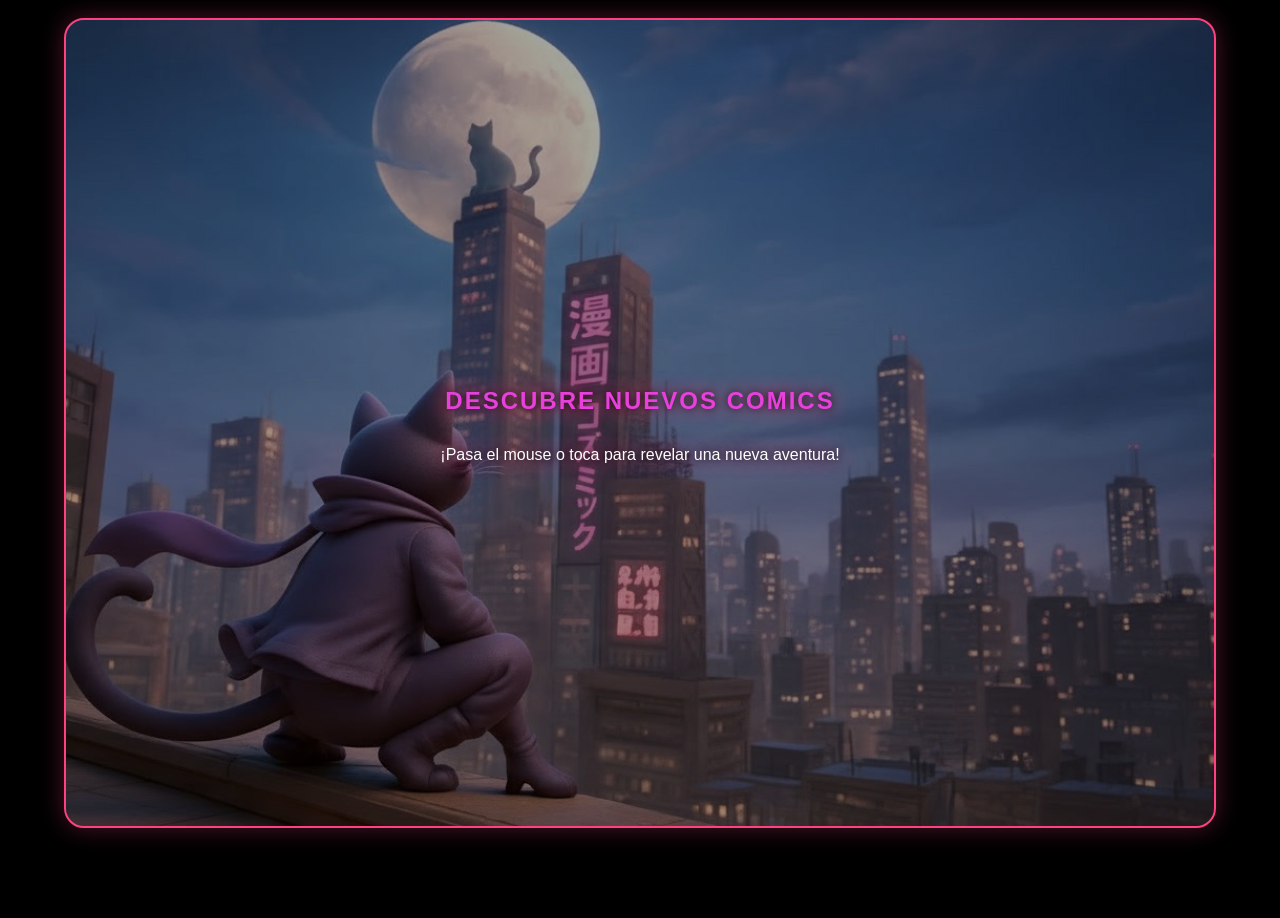
<file: index.html>
<!DOCTYPE html>
<html lang="es">
    <head>
        <meta charset="UTF-8">
        <meta name="viewport" content="width=device-width, initial-scale=1.0">
        <title>COSMIC 🐱 - Entrypoint</title>
        <link rel="stylesheet" href="CSS-All.css">
        <link rel="stylesheet" href="CSS-Entrypoint.css">
    </head>
    <body>
        <main class="contenedor-tarjeta-flip">
            <div class="tarjeta-3d">
                <div class="cara frente-tarjeta">
                    <h2>Descubre nuevos comics</h2>
                    <p>¡Pasa el mouse o toca para revelar una nueva aventura!</p>
                </div>
                <div class="cara atras-tarjeta">
                    <header class="encabezado-sitio">
                        <div class="contenedor-logo"> 
                            <a><img src="logo.jpeg" alt="COSMIC" class="logo-redondo"></a>
                            <span class="nombre-sitio">COSMIC</span>
                        </div>       
                    </header>     
                    <section>
                        <h1>Bienvenido a COSMIC</h1>
                        <br>
                        <h3>¿Qué es COSMIC?</h3>
                        <p>COSMIC es una plataforma de lectura en línea que ofrece una experiencia de lectura única y emocionante.</p>
                        <p>¡Únete a nuestra comunidad de lectores y descubre libros que te encantarán!</p>
                        <br>
                        <a href="Register.html" class="boton-colorful"><span>Siguiente 🚀</span></a>
                    </section>
                </div> 
            </div>
        </main>
    </body>
</html>
</file>
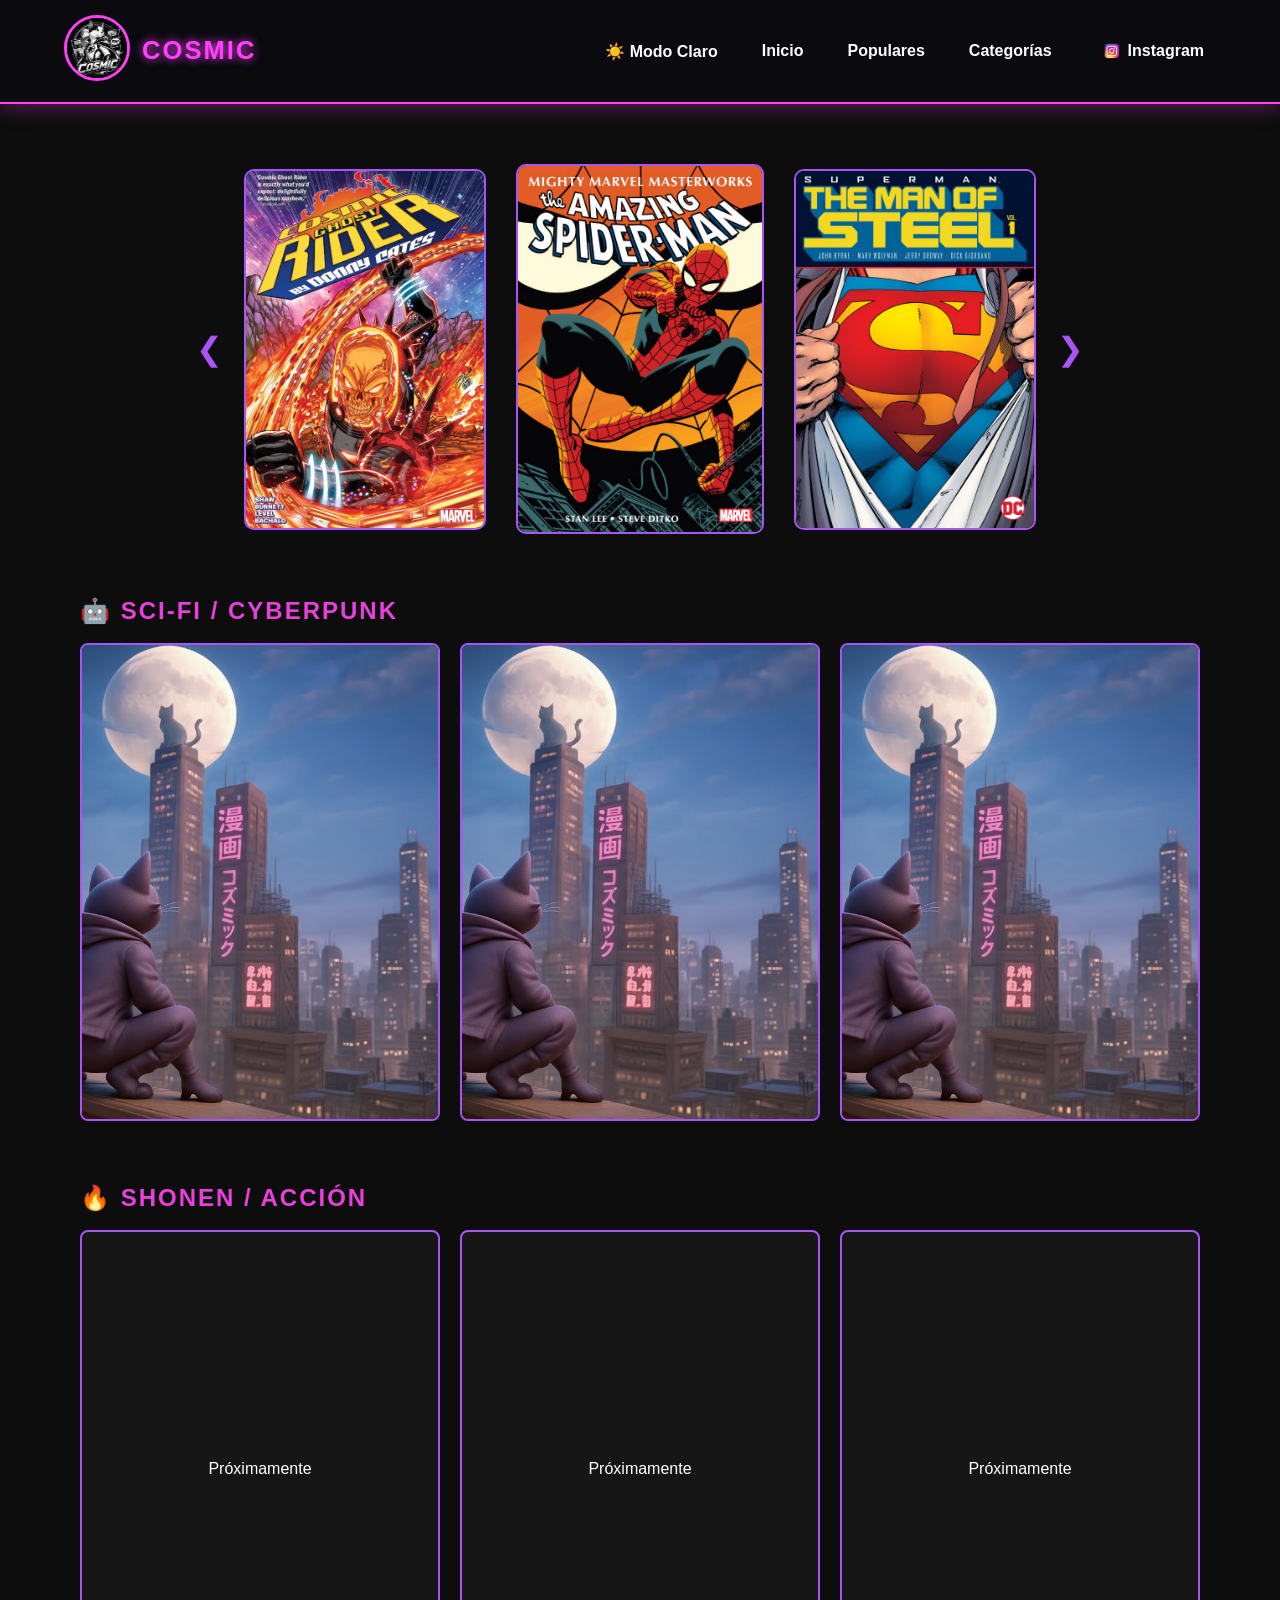
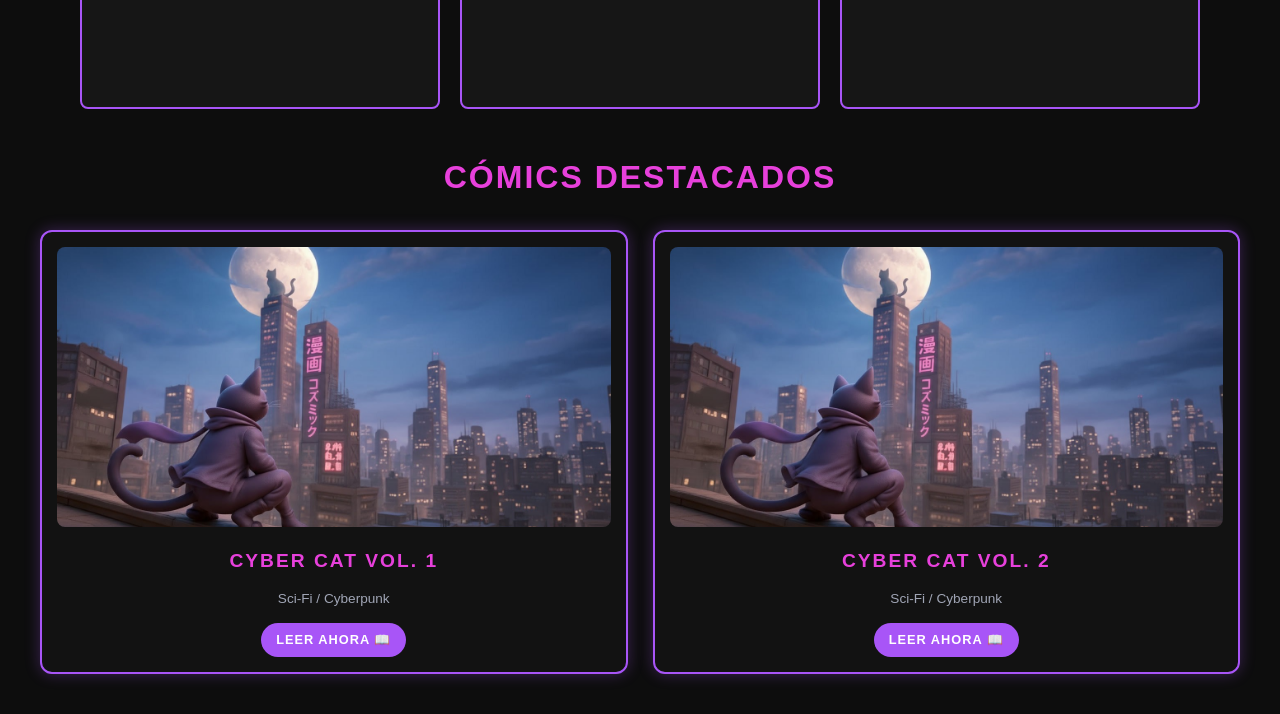
<file: Homepage.html>
<!DOCTYPE html>
<html lang="es">
    <head>
        <meta charset="UTF-8">
        <meta name="viewport" content="width=device-width, initial-scale=1.0">
        <title>COSMIC 🐱 - Homepage</title>
        <link rel="stylesheet" href="CSS-All.css">
        <link rel="stylesheet" href="CSS-Homepage.css">
        <link rel="stylesheet" href="https://cloudflare.com">
    </head>
    <body style="overflow-y: auto;">     
        <header class="encabezado-sitio">
            <div class="contenedor-logo"> 
                <a href="Homepage.html"><img src="logo.jpeg" alt="COSMIC" class="logo-redondo"></a>
                <span class="nombre-sitio">COSMIC</span>
            </div>   
            <nav class="navegacion-principal">
                <button id="btn-tema" onclick="cambiarTema()">☀️️ Modo Claro</button>
                <a href="Homepage.html" class="enlace-nav">Inicio</a>
                <a href="#populares" class="enlace-nav">Populares</a>
                <div class="desplegable">
                    <button type="button" class="enlace-nav boton-desplegable" onclick="toggleCategorias()">Categorías <i class="fa-solid fa-chevron-down"></i></button>
                    <div id="dropdown-categorias" class="menu-desplegable">
                        <a href="#scifi">🤖 Sci-Fi / Cyberpunk</a>
                        <a href="#shonen">🔥 Shonen / Acción</a>
                        <a href="#fantasia">🐉 Fantasía</a>
                        <a href="#terror">👻 Terror / Misterio</a>
                        <a href="#romance">💖 Romance / Slice of Life</a>
                        <a href="#seinen">⚔️ Seinen</a>
                    </div>
                </div>
                <a href="https://www.instagram.com/cosmiccomics_/" target="_blank" rel="noopener noreferrer" class="enlace-nav">
                    <img src="LogoInstagram.png" alt="" class="img-instagram">Instagram
                </a>
            </nav>
        </header>

        <main style="max-width: 1200px; margin: 40px auto; padding: 0 20px;">
    
            <section id="populares" class="carrusel-populares">
                <button type="button" class="flecha" onclick="moverCarrusel(-1)">❮</button>
                
                <div class="contenedor-portada" style="height: auto; aspect-ratio: 2/3;">
                    <a id="enlace-pdf-0" href="Comic1 - Ghost Rider by Donny Cates (2023) (digital-SD) (Dakota Scanning).pdf" target="_blank" rel="noopener noreferrer">
                        <img id="portada-img-0" src="Portada Comic 1 - Ghost Rider by Donny Cates (2023).png" alt="Popular 1">
                    </a>
                </div>

                <div class="contenedor-portada" style="height: auto; aspect-ratio: 2/3;">
                    <a id="enlace-pdf-1" href="Comic2 - The Amazing Spider-an-comic-series.pdf" target="_blank" rel="noopener noreferrer">
                        <img id="portada-img-1" src="Portada Comic 2 - The Amazing Spider-man-comic-series.png" alt="Popular 2">
                    </a>
                </div>

                <div class="contenedor-portada" style="height: auto; aspect-ratio: 2/3;">
                    <a id="enlace-pdf-2" href="Comic3 - Superman - The Man of Steel v01 (2020) (digital) (Son of Ultron-Empire).pdf" target="_blank" rel="noopener noreferrer">
                        <img id="portada-img-2" src="Portada Comic 3 -  Superman - The Man of Steel (2020) (Son of Ultron-Empire).png" alt="Popular 3">
                    </a>
                </div>

                <button type="button" class="flecha" onclick="moverCarrusel(1)">❯</button>
            </section>

            <section id="scifi" class="seccion-comics">
                <h2>🤖 Sci-Fi / Cyberpunk</h2>
                <div class="grid-comics">
                    <div class="comic-card"><img src="gato-ciudad.jpg" alt="Cyber Cat Vol. 1"></div>
                    <div class="comic-card"><img src="gato-ciudad.jpg" alt="Cyber Cat Vol. 2"></div>
                    <div class="comic-card"><img src="gato-ciudad.jpg" alt="Cyber Cat Vol. 3"></div>
                </div>
            </section>

            <section id="shonen" class="seccion-comics">
                <h2>🔥 Shonen / Acción</h2>
                <div class="grid-comics">
                    <div class="comic-card">Próximamente</div>
                    <div class="comic-card">Próximamente</div>
                    <div class="comic-card">Próximamente</div>
                </div>
            </section>
            
            <h2 style="text-align: center; font-size: 2rem; margin-bottom: 30px;">Cómics Destacados</h2>
            <div style="display: grid; grid-template-columns: repeat(auto-fit, minmax(220px, 1fr)); gap: 25px;">
                <div style="background: #121212; border: 2px solid #a855f7; border-radius: 12px; padding: 15px; text-align: center; box-shadow: 0 0 15px rgba(168, 85, 247, 0.3);">
                    <img src="gato-ciudad.jpg" alt="Comic" style="width: 100%; height: 280px; object-fit: cover; border-radius: 8px;">
                    <h3 style="font-size: 1.2rem; margin: 15px 0 5px 0;">Cyber Cat Vol. 1</h3>
                    <p style="color: #a0a5b5; font-size: 0.85rem; margin-bottom: 15px;">Sci-Fi / Cyberpunk</p>
                    <a href="#" class="boton-colorful" style="font-size: 0.8rem; padding: 8px 15px;"><span>Leer Ahora 📖</span></a>
                </div>
                <div style="background: #121212; border: 2px solid #a855f7; border-radius: 12px; padding: 15px; text-align: center; box-shadow: 0 0 15px rgba(168, 85, 247, 0.3);">
                    <img src="gato-ciudad.jpg" alt="Comic" style="width: 100%; height: 280px; object-fit: cover; border-radius: 8px;">
                    <h3 style="font-size: 1.2rem; margin: 15px 0 5px 0;">Cyber Cat Vol. 2</h3>
                    <p style="color: #a0a5b5; font-size: 0.85rem; margin-bottom: 15px;">Sci-Fi / Cyberpunk</p>
                    <a href="#" class="boton-colorful" style="font-size: 0.8rem; padding: 8px 15px;"><span>Leer Ahora 📖</span></a>
                </div>
            </div>
        </main>

        <script>
            function toggleCategorias() {
                document.getElementById("dropdown-categorias").classList.toggle("mostrar");
            }

            window.onclick = function (event) {
                if (!event.target.closest('.boton-desplegable')) {
                    document.querySelectorAll(".menu-desplegable.mostrar")
                        .forEach(m => m.classList.remove("mostrar"));
                }
                if (!event.target.matches('.boton-desplegable')) {
                    var dropdowns = document.getElementsByClassName("menu-desplegable");
                    for (var i = 0; i < dropdowns.length; i++) {
                        var openDropdown = dropdowns[i];
                        if (openDropdown.classList.contains('mostrar')) {
                            openDropdown.classList.remove('mostrar');
                        }
                    }
                }
            }

            const datosCarrusel = [
                {
                    imagen: "Portada Comic 1 - Ghost Rider by Donny Cates (2023).png",
                    pdf: "Comic1 - Ghost Rider by Donny Cates (2023) (digital-SD) (Dakota Scanning).pdf"
                },
                {
                    imagen: "Portada Comic 2 - The Amazing Spider-man-comic-series.png",
                    pdf: "Comic2 - The Amazing Spider-an-comic-series.pdf"
                },
                {
                    imagen: "Portada Comic 3 -  Superman - The Man of Steel (2020) (Son of Ultron-Empire).png",
                    pdf: "Comic3 - Superman - The Man of Steel v01 (2020) (digital) (Son of Ultron-Empire).pdf"
                }
            ]

            let actual = 0;

            function moverCarrusel(dir) {
                actual = (actual + dir + datosCarrusel.length) % datosCarrusel.length;
                actualizarCarrusel();
            }

            function actualizarCarrusel() {
                for (let i = 0; i < 3; i++) {
                    let indiceData = (actual + i) % datosCarrusel.length;
                    
                    const imgElemento = document.getElementById("portada-img-" + i);
                    const enlaceElemento = document.getElementById("enlace-pdf-" + i);
                    
                    if (imgElemento && enlaceElemento) {
                        imgElemento.src = datosCarrusel[indiceData].imagen;
                        enlaceElemento.href = datosCarrusel[indiceData].pdf;
                    }
                }
            }
                    
            function cambiarTema() {
                document.body.classList.toggle("modo-claro");
                var boton = document.getElementById("btn-tema");

                if (document.body.classList.contains("modo-claro")) {
                    boton.textContent = "🌙 Modo Oscuro";
                } else {
                    boton.textContent = "☀️ Modo Claro";
                }
            }
        </script>
    </body>
</html>
</file>
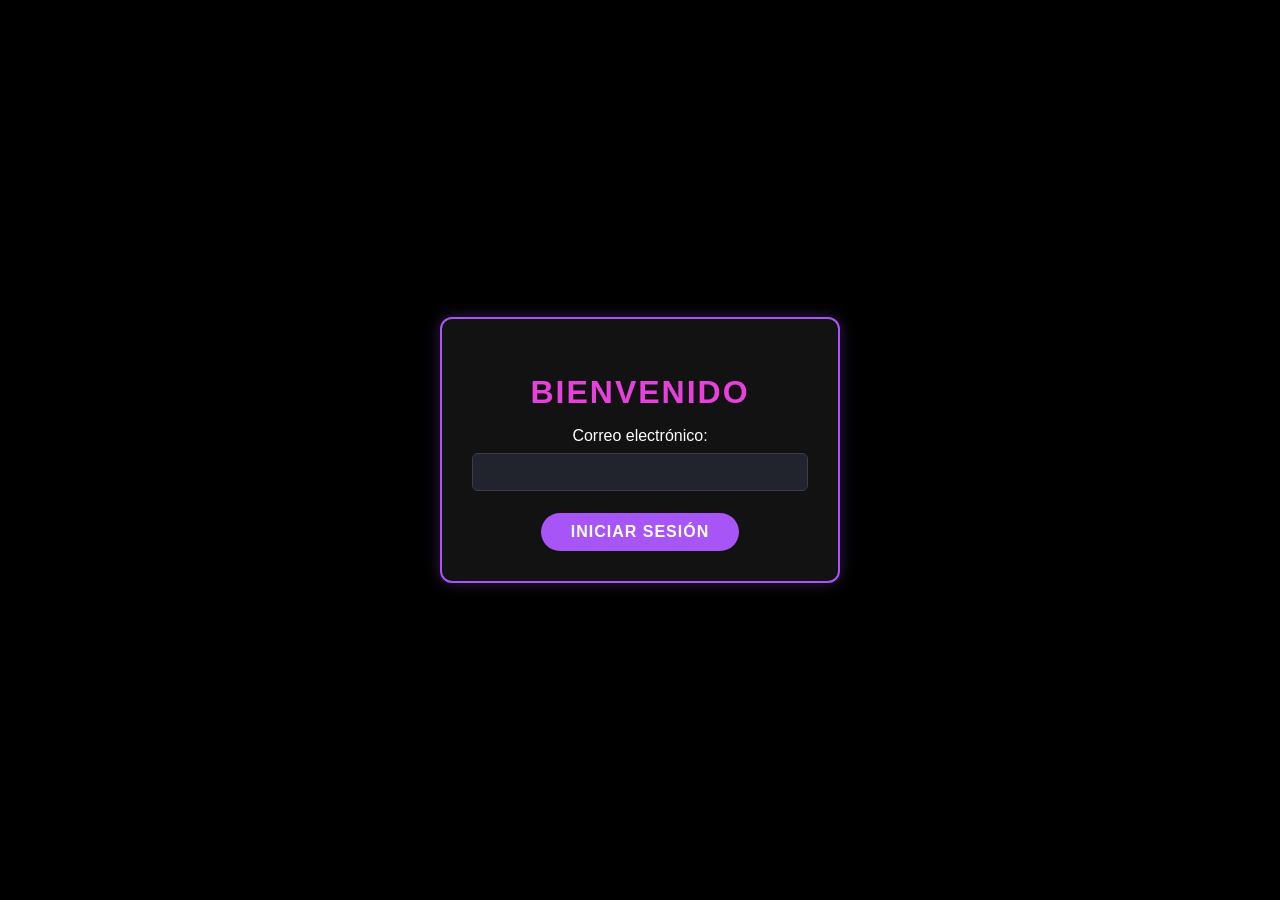
<file: Login.html>
<!DOCTYPE html> 
<html lang="es">
    <head>
        <meta charset="UTF-8">
        <meta name="viewport" content="width=device-width, initial-scale=1.0">
        <title>COSMIC 🐱 - Login</title>
        <link rel="stylesheet" href="CSS-All.css">
    </head>
    <body> 
        <div class="contenedor-login">
            <form action="Homepage.html" method="get" class="tarjeta-login">
                <h1>BIENVENIDO</h1>         
                <label for="email">Correo electrónico:</label>
                <input type="email" id="email" name="email" required>
                <br>
                <br>
                <button class="boton-colorful" type="submit"><span>Iniciar sesión</span></button>
            </form>
        </div>
    </body>
</html>
</file>
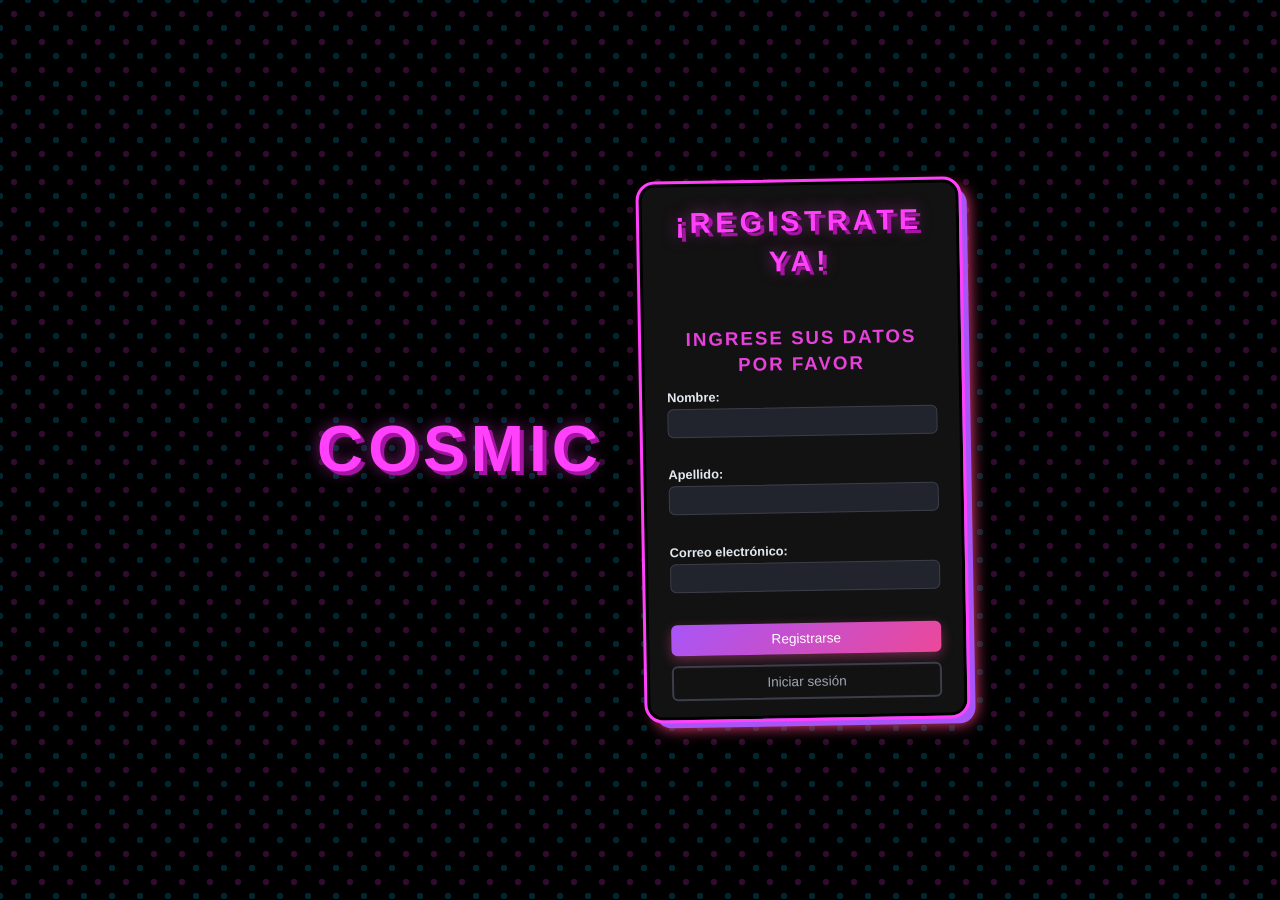
<file: Register.html>
<!DOCTYPE html>
<html lang="es">
    <head>
        <meta charset="UTF-8">
        <title>COSMIC 🐱 - Register</title>
        <link rel="stylesheet" href="CSS-All.css">
        <link rel="stylesheet" href="CSS-Register.css">
        <meta name="viewport" content="width=device-width, initial-scale=1.0">
    </head>
    <body> 
        <div class="contenedor-registro">
            <div class="logo-comic">
                <h1>COSMIC</h1>
                <div class="tarjeta-comic">
                    <h1>¡Registrate YA!</h1>
                    <br>
                    <h3>Ingrese sus datos por favor</h3>
                    <form action="Homepage.html" method="get">
                        <label for="nombre">Nombre:</label>
                        <input type="text" id="nombre" name="nombre" required>
                        <br>
                        <br>            
                        <label for="apellido">Apellido:</label>
                        <input type="text" id="apellido" name="apellido" required>
                        <br>
                        <br>            
                        <label for="email">Correo electrónico:</label>
                        <input type="email" id="email" name="email" required>
                        <br>
                        <br>            
                        <button class="boton-registro" type="submit">Registrarse</button>
                        <button class="boton-iniciar" type="button" onclick="window.location.href='Login.html'">Iniciar sesión</button>
                    </form>
                </div>
            </div>
        </div>
    </body>
</html>
</file>
<file: CSS-All.css>
body {
    background-color: black;
    color: white;
    font-family: 'Segoe UI', Tahoma, Geneva, Verdana, sans-serif;
    min-height: 100vh;
    line-height: 1.4;
    margin: 0;
    padding: 0;
}

body.modo-claro {
    background-color: #f5f5f7 !important;
    color: #1d1d1f !important;
}

body.modo-claro .encabezado-sitio {
    background: #ffffff !important;
    border-bottom: 2px solid #a855f7;
    box-shadow: 0 4px 15px rgba(0, 0, 0, 0.1);
}

body.modo-claro .tarjeta-login {
    background: #ffffff !important;
    color: #1d1d1f !important;
    border-color: #a855f7 !important;
    box-shadow: 0 4px 20px rgba(0, 0, 0, 0.1) !important;
}

body.modo-claro input[type="email"] {
    background-color: #f1f3f5 !important;
    border: 1.5px solid #cccccc !important;
    color: #1d1d1f !important;
}

h1, h2, h3 {
    color: #e740db;
    letter-spacing: 2px;
    margin-bottom: 10px;
    text-transform: uppercase;
}

@keyframes mover-gradiente {
    0% { background-position: 0% 50%; }
    50% { background-position: 100% 50%; }
    100% { background-position: 0% 50%; }
}

.boton-colorful {
    align-items: center;
    background-color: #a855f7;
    border: none;
    border-radius: 30px;
    color: #ffffff;
    cursor: pointer;
    display: inline-flex;
    font-size: 1rem;
    font-weight: 800;
    justify-content: center;
    letter-spacing: 1px;
    overflow: hidden;
    padding: 10px 30px;
    position: relative;
    transition: background-color 0.2s ease-in-out, transform 0.3s cubic-bezier(0.25, 0.8, 0.25, 1), box-shadow 0.3s ease-in-out;
    text-decoration: none;
    text-transform: uppercase;
    z-index: 1;
}

.boton-colorful span {
    position: relative;
    z-index: 2;
}

.boton-colorful:hover {
    background-color: #c084fc;
    box-shadow: 0 0 15px rgba(168, 85, 247, 0.4);
    transform: translateY(-4px) scale(1.03);
}

.boton-colorful:active {
    background-color: #d8b4fe;
    transform: translateY(-2px) scale(1.01);
}

.contenedor-logo {
    align-items: center;
    display: flex;
    gap: 12px;
}

.encabezado-sitio {
    align-items: center;
    background: #0a0a0f;
    border-bottom: 2px solid #ff41fb;
    box-shadow: 0 4px 20px rgba(255, 65, 251, 0.3);
    display: flex;
    justify-content: space-between;
    padding: 15px 5%;
    position: relative;
    z-index: 100;
}

.logo-redondo {
    border: 3px solid #ff41f6;
    border-radius: 50%;
    height: 60px;
    object-fit: cover;
    width: 60px;
}

.nombre-sitio {
    color: #ff41fb;
    font-size: 1.6rem;
    font-weight: 900;
    letter-spacing: 2px;
    text-shadow: 0 0 10px #ff41fb;
}

.boton-iniciar {
    background-color: transparent;
    border: 2px solid #3b3e4a !important;
    color: #a0a5b5;
}

.boton-iniciar:hover {
    background-color: rgba(168, 85, 247, 0.1);
    border-color: #a855f7 !important;
    color: floralwhite;
}

.contenedor-login {
    display: flex;
    justify-content: center;
    align-items: center;
    min-height: 100vh;
    padding: 20px;
    box-sizing: border-box;
}

.tarjeta-login {
    background: #121212;
    border: 2px solid #a855f7;
    border-radius: 12px;
    padding: 30px;
    width: 100%;
    max-width: 400px;
    box-sizing: border-box;
    text-align: center;
    box-shadow: 0 0 15px rgba(168, 85, 247, 0.3);
}

.tarjeta-login input[type="email"] {
    background-color: #21232d;
    border: 1.5px solid #3b3e4a;
    border-radius: 6px;
    box-sizing: border-box;
    color: #ffffff;
    font-size: 0.9rem;
    outline: none;
    padding: 10px;
    width: 100%;
    margin-top: 5px;
}

@media (max-width: 768px) {
    .encabezado-sitio {
        flex-direction: column;
        gap: 15px;
        padding: 15px;
    }
    
    .logo-redondo {
        height: 45px;
        width: 45px;
    }

    .nombre-sitio {
        font-size: 1.3rem;
    }
}
</file>
<file: CSS-Entrypoint.css>
.atras-tarjeta {
    background: #000000 url('gato-ciudad.jpg') no-repeat center center/cover;
    color: #ffffff;
    transform: rotateY(180deg);
}

.atras-tarjeta h1, .atras-tarjeta h2, .atras-tarjeta h3 {
    color: #ffffff !important;
    text-shadow: 0 0 12px #ff41f6, 0 0 20px #ff41f6 !important;
}

.atras-tarjeta p, .atras-tarjeta span {
    color: #ffffff !important;
}

.atras-tarjeta * {
    position: relative;
    z-index: 2;
}

.atras-tarjeta::before {
    background: rgba(0, 0, 0, 0.75);
    content: '';
    height: 100%;
    left: 0;
    position: absolute;
    top: 0;
    width: 100%;
    z-index: 1;
}

.cara {
    -webkit-backface-visibility: hidden !important;
    align-items: center;
    backface-visibility: hidden !important;
    border: 2px solid #ff4181;
    border-radius: 20px;
    box-sizing: border-box;
    box-shadow: 0 0 25px rgba(255, 65, 129, 0.3);
    display: flex;
    flex-direction: column;
    height: 100%;
    justify-content: center;
    left: 0;
    overflow-y: auto;
    padding: 20px;
    position: absolute;
    text-align: center;
    top: 0;
    width: 100%;
}

.contenedor-tarjeta-flip {
    height: 90vh;
    margin: 2vh auto;
    max-width: 1200px;
    perspective: 1500px;
    width: 90vw;
}

.contenedor-tarjeta-flip:hover .tarjeta-3d {
    transform: rotateY(180deg);
}

.frente-tarjeta {
    background: #000 url('gato-ciudad.jpg') no-repeat center center/cover;
    color: #ffffff;
    transform: rotateY(0deg);
}

.frente-tarjeta div, .frente-tarjeta h2, .frente-tarjeta p {
    position: relative;
    text-shadow: 0 0 10px rgba(0, 0, 0, 0.9), 0 0 20px #ff4181;
    z-index: 2;
}

.frente-tarjeta::before {
    background: rgba(0, 0, 0, 0.35);
    content: '';
    left: 0;
    height: 100%;
    position: absolute;
    top: 0;
    width: 100%;
    z-index: 1;
}

.tarjeta-3d {
    height: 100%;
    position: relative;
    transform-style: preserve-3d;
    transition: transform 0.8s cubic-bezier(0.175, 0.885, 0.32, 1.275);
    width: 100%;
}

@media (max-width: 768px) {
    .contenedor-tarjeta-flip {
        height: 85vh;
        width: 95vw;
    }
    
    .cara {
        padding: 15px;
    }

    h1 {
        font-size: 1.5rem;
    }

    h2 {
        font-size: 1.3rem;
    }

    h3 {
        font-size: 1rem;
    }

    p {
        font-size: 0.9rem;
    }
}
</file>
<file: CSS-Homepage.css>
@keyframes aparecer {
    from {
        opacity: 0;
        transform: translateY(-10px);
    } 
    to {
        opacity: 1;
        transform: translateY(0);
    }
}

body {
    background-color: #0d0d0d;
    color: #ffffff;
    font-family: sans-serif;
    margin: 0;
    padding: 0;
}

.boton-desplegable, 
.enlace-nav, 
#btn-tema {
    background: transparent;
    border: none;
    color: #ffffff;
    cursor: pointer;
    font-family: inherit;
    font-size: 1rem;
    font-weight: 700;
    padding: 8px 12px;
    text-decoration: none;
    transition: color 0.3s, text-shadow 0.3s;
    display: inline-flex;
    align-items: center;
    vertical-align: middle;
    gap: 8px;
}

.boton-desplegable:hover, 
.enlace-nav:hover, 
#btn-tema:hover {
    color: #00d2ff;
    text-shadow: 0 0 8px #00d2ff;
}

.enlace-nav img.img-instagram {
    width: auto;
    height: 1rem;
    display: inline-block;
    transition: filter 0.3s, opacity 0.3s;
}

.enlace-nav:hover img.img-instagram {
    filter: drop-shadow(0 0 4px #00d2ff) brightness(1.2);
    opacity: 0.9;
}

.header-mobile {
    display: flex;
    justify-content: space-between;
    align-items: center;
    padding: 15px 30px;
    background-color: #141414;
    border-bottom: 1px solid #222222;
}

.navegacion-principal, 
.opciones-derecha {
    display: flex;
    align-items: center;
    gap: 20px;
}

.opciones-derecha {
    gap: 15px;
}

.desplegable {
    display: inline-block;
    position: relative;
}

.menu-desplegable {
    display: none;
    position: absolute;
    top: 100%;
    right: 0;
    min-width: 220px;
    margin-top: 10px;
    background-color: #121218;
    border: 2px solid #a855f7;
    border-radius: 10px;
    box-shadow: 0 0 15px rgba(168, 85, 247, 0.5), 0 0 25px rgba(255, 65, 251, 0.3);
    overflow: hidden;
    z-index: 1000;
}

.menu-desplegable.mostrar {
    display: block;
    animation: aparecer 0.2s ease-out;
}

.menu-desplegable a {
    display: block;
    padding: 12px 16px;
    color: #e2e8f0;
    font-size: 0.9rem;
    font-weight: 600;
    text-decoration: none;
    border-bottom: 1px solid rgba(255, 255, 255, 0.05);
    transition: background 0.2s, color 0.2s, padding-left 0.2s;
}

.menu-desplegable a:last-child {
    border-bottom: none;
}

.menu-desplegable a:hover {
    background-color: #a855f7;
    color: #ffffff;
    padding-left: 20px;
}

.carrusel-populares {
    display: flex;
    align-items: center;
    justify-content: center;
    max-width: 900px;
    margin: 0 auto;
    padding: 20px;
}

.carrusel-populares .flecha {
    background: transparent;
    border: none;
    color: #a855f7;
    font-size: 32px;
    cursor: pointer;
    transition: transform 0.2s;
}

.carrusel-populares .flecha:hover {
    transform: scale(1.2);
}

.seccion-comics {
    max-width: 1200px;
    margin: 0 auto;
    padding: 20px 40px;
}

.grid-comics {
    display: grid;
    grid-template-columns: repeat(3, 1fr);
    gap: 20px;
    margin-top: 15px;
}

.contenedor-portada, 
.comic-card {
    border: 2px solid #a855f7;
    border-radius: 10px;
    display: flex;
    align-items: center;
    justify-content: center;
    overflow: hidden;
    color: #ffffff;
}

.contenedor-portada {
    flex-grow: 1;
    height: 250px;
    margin: 0 15px;
    background-color: #1a1a1a;
    text-align: center;
}

.comic-card {
    aspect-ratio: 3/4;
    border-radius: 8px;
    background-color: #161616;
    transition: transform 0.2s;
}

.comic-card:hover {
    transform: translateY(-5px);
}

.contenedor-portada img,
.comic-card img {
    width: 100%;
    height: 100%;
    object-fit: cover;
}

@media (max-width: 768px) {
    .navegacion-principal {
        flex-wrap: wrap;
        justify-content: center;
        gap: 10px;
    }

    .menu-desplegable {
        right: 50%;
        transform: translateX(50%);
    }

    .grid-comics {
        grid-template-columns: repeat(auto-fit, minmax(140px, 1fr));
    }
}

body.modo-claro .enlace-nav,
body.modo-claro .boton-desplegable,
body.modo-claro #btn-tema {
    color: #1d1d1f !important;
}

body.modo-claro .enlace-nav:hover,
body.modo-claro .boton-desplegable:hover,
body.modo-claro #btn-tema:hover {
    color: #a855f7 !important;
    text-shadow: none;
}

body.modo-claro .header-mobile {
    background-color: #ffffff !important;
    border-bottom-color: #e5e5e5 !important;
}

body.modo-claro .menu-desplegable {
    background-color: #ffffff !important;
    border-color: #a855f7 !important;
    box-shadow: 0 4px 20px rgba(0, 0, 0, 0.1) !important;
}

body.modo-claro .menu-desplegable a {
    color: #333333 !important;
    border-bottom-color: rgba(0, 0, 0, 0.05);
}

body.modo-claro .menu-desplegable a:hover {
    background-color: #f0e7ff !important;
    color: #a855f7 !important;
}

body.modo-claro .contenedor-portada,
body.modo-claro .comic-card {
    background-color: #ffffff !important;
    color: #1d1d1f !important;
    border-color: #a855f7 !important;
    box-shadow: 0 4px 15px rgba(0, 0, 0, 0.08);
}

body.modo-claro main div[style*="background"] {
    background: #ffffff !important;
    box-shadow: 0 4px 20px rgba(168, 85, 247, 0.2) !important;
}

body.modo-claro main h2,
body.modo-claro main h3 {
    color: #1d1d1f !important;
}

body.modo-claro main p[style*="color"] {
    color: #6e6e73 !important;
}

.contenedor-portada a {
    display: block;
    width: 100%;
    height: 100%;
    text-decoration: none;
    color: inherit;
}
</file>
<file: CSS-Register.css>
body.modo-claro .tarjeta-comic {
    background: #ffffff !important;
    color: #1d1d1f !important;
    border-color: #a855f7 !important;
    box-shadow: 0 4px 20px rgba(0, 0, 0, 0.1) !important;
}

body.modo-claro .tarjeta-comic label {
    color: #333333 !important;
}

body.modo-claro input[type="text"] {
    background-color: #f1f3f5 !important;
    border: 1.5px solid #cccccc !important;
    color: #1d1d1f !important;
}

.boton-registro {
    background: linear-gradient(135deg, #a855f7, #ec4899);
    box-shadow: 0px 4px 12px rgba(236, 72, 153, 0.4);
    color: #ffffff;
}

.boton-registro:active {
    transform: translateY(0);
}

.boton-registro:hover {
    box-shadow: 0px 6px 16px rgba(236, 72, 153, 0.6);
    filter: brightness(1.1);
    transform: translateY(-2px);
}

.contenedor-registro {
    align-items: center;
    background-image: radial-gradient(rgba(255, 65, 251, 0.18) 15%, transparent 16%), radial-gradient(rgba(0, 210, 255, 0.18) 15%, transparent 16%);
    background-size: 28px 28px;
    background-position: 0 0, 14px 14px;
    box-sizing: border-box;
    display: flex;
    flex-direction: row;
    min-height: 100vh;
    justify-content: space-around;
    padding: 20px 50px;
    width: 100%;
}

.logo-comic {
    align-items: center;
    display: flex;
    flex: 1;
    justify-content: center;
    z-index: 2;
    flex-direction: row;
    gap: 40px;
    flex-wrap: wrap;
}

.logo-comic h1 {
    color: #ff41fb;
    font-size: 4rem;
    font-weight: 900;
    letter-spacing: 5px;
    margin: 0;
    text-shadow: 4px 4px 0px #a314a0, 0 0 15px rgba(255, 65, 251, 0.5);
    text-transform: uppercase;
}

.tarjeta-comic {
    background: #121212;
    border: 3px solid #000000;
    border-radius: 16px;
    box-shadow: 8px 8px 0px #a855f7, 8px 8px 15px #ff4181;
    flex-shrink: 0;
    max-width: 320px;
    outline: 3px solid #ff41fb;
    padding: 16px 22px;
    position: relative;
    text-align: center;
    transform: rotate(-1deg);
    transition: transform 0.2s ease, box-shadow 0.2s ease;
    width: 100%;
    box-sizing: border-box;
    z-index: 2;
}

.tarjeta-comic button {
    border: none;
    border-radius: 6px;
    cursor: pointer;
    font-size: 0.85rem;
    margin-top: 10px;
    padding: 8px 12px;
    transition: all 0.2s ease-in-out;
    width: 100%;
}

.tarjeta-comic h1 {
    font-size: 1.8rem;
    margin-bottom: 2px;
}

.tarjeta-comic h2 {
    font-size: 0.95rem;
    margin-bottom: 8px;
}

.tarjeta-comic input:focus {
    border-color: #a855f7;
    box-shadow: 0 0 8px rgba(168, 85, 247, 0.4);
}

.tarjeta-comic input[type="email"], .tarjeta-comic input[type="text"] {
    background-color: #21232d;
    border: 1.5px solid #3b3e4a;
    border-radius: 6px;
    box-sizing: border-box;
    color: #ffffff;
    font-size: 0.85rem;
    outline: none;
    padding: 6px 10px;
    transition: border-color 0.2s, box-shadow 0.2s;
    width: 100%;
}

.tarjeta-comic label {
    color: #e2e8f0;
    display: block;
    font-size: 0.8rem;
    font-weight: 600;
    margin-top: 6px;
    margin-bottom: 2px;
    text-align: left;
}

.tarjeta-comic:hover {
    box-shadow: 10px 10px 0px #a855f7, 10px 10px 20px #ff4181;
    transform: rotate(0deg) scale(1.01);
}

@media (max-width: 768px) {
    .contenedor-registro {
        padding: 20px 15px;
    }

    .logo-comic {
        flex-direction: column;
        gap: 20px;
    }

    .logo-comic h1 {
        font-size: 2.5rem;
    }

    .tarjeta-comic {
        max-width: 100%;
        transform: none;
    }

    .tarjeta-comic:hover {
        transform: none;
    }
}
</file>
